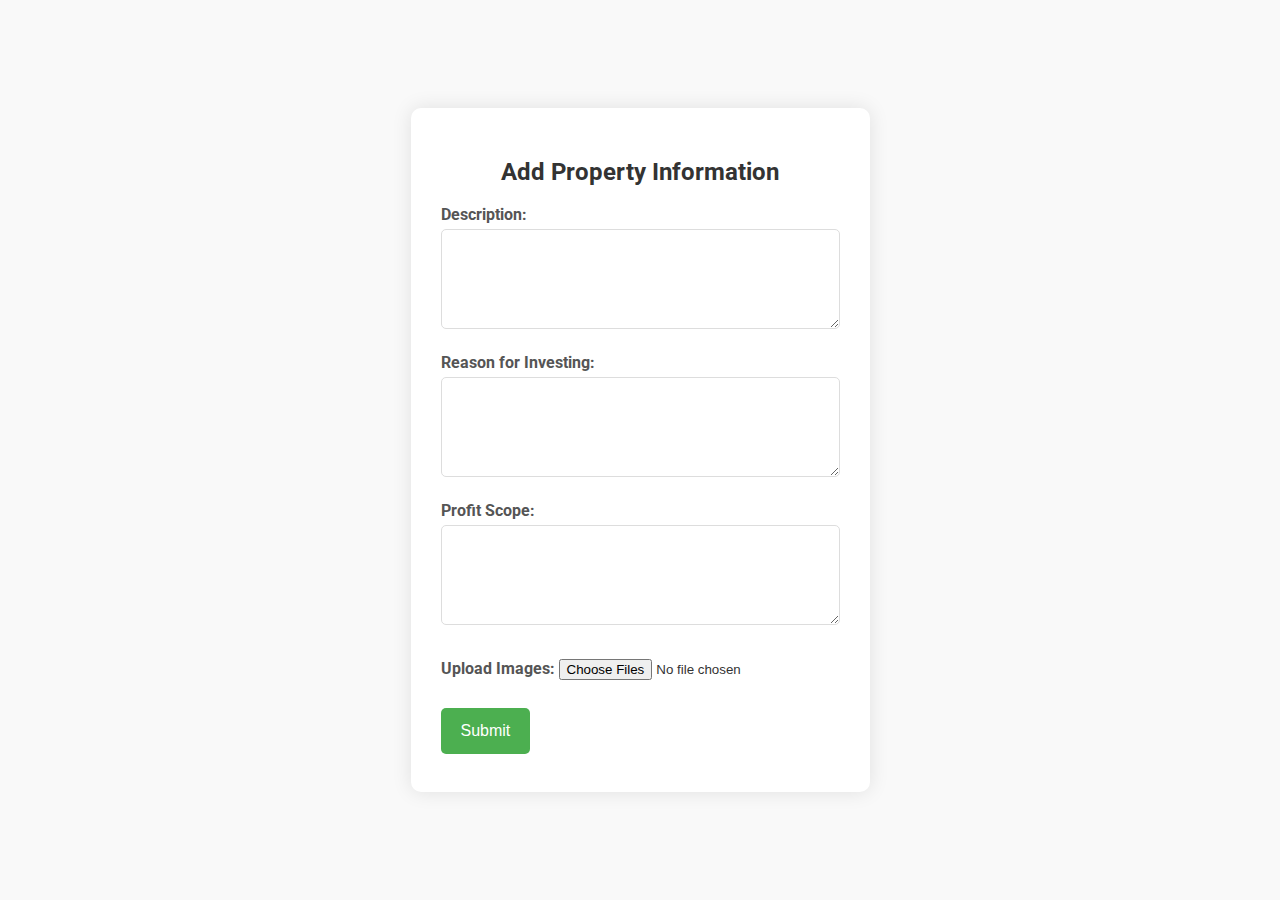
<file: templates/add_info.html>
<!DOCTYPE html>
<html lang="en">
<head>
  <meta charset="UTF-8">
  <meta name="viewport" content="width=device-width, initial-scale=1.0">
  <title>Add Property Information</title>
  <link href="https://fonts.googleapis.com/css2?family=Roboto:wght@400;700&display=swap" rel="stylesheet">
  <style>
    body {
      font-family: 'Roboto', sans-serif;
      background-color: #f9f9f9;
      color: #333;
      margin: 0;
      padding: 0;
      display: flex;
      justify-content: center;
      align-items: center;
      height: 100vh;
    }

    .container {
      max-width: 500px;
      background-color: #fff;
      padding: 30px;
      border-radius: 10px;
      box-shadow: 0px 0px 20px rgba(0, 0, 0, 0.1);
    }

    h2 {
      text-align: center;
      color: #333;
    }

    .form-group {
      margin-bottom: 20px;
    }

    label {
      font-weight: bold;
      color: #555;
    }

    input[type="text"],
    textarea {
      width: 100%;
      padding: 12px;
      border: 1px solid #ddd;
      border-radius: 5px;
      box-sizing: border-box;
      font-size: 16px;
      margin-top: 5px;
    }

    textarea {
      height: 100px;
    }

    input[type="file"] {
      margin-top: 10px;
    }

    input[type="submit"] {
      background-color: #4CAF50;
      color: white;
      padding: 14px 20px;
      margin: 8px 0;
      border: none;
      border-radius: 5px;
      cursor: pointer;
      font-size: 16px;
      transition: background-color 0.3s;
    }

    input[type="submit"]:hover {
      background-color: #45a049;
    }
  </style>
</head>
<body>
  <div class="container">
    <h2>Add Property Information</h2>
    <form action="/submit-property-info" method="POST" enctype="multipart/form-data">
      <div class="form-group">
        <label for="description">Description:</label>
        <textarea id="description" name="description" required></textarea>
      </div>
      <div class="form-group">
        <label for="investing_reason">Reason for Investing:</label>
        <textarea id="investing_reason" name="investing_reason" required></textarea>
      </div>
      <div class="form-group">
        <label for="profit_scope">Profit Scope:</label>
        <textarea id="profit_scope" name="profit_scope" required></textarea>
      </div>
      <div class="form-group">
        <label for="images">Upload Images:</label>
        <input type="file" id="images" name="images[]" multiple required>
      </div>
      <input type="submit" value="Submit">
    </form>
  </div>
</body>
</html>
</file>
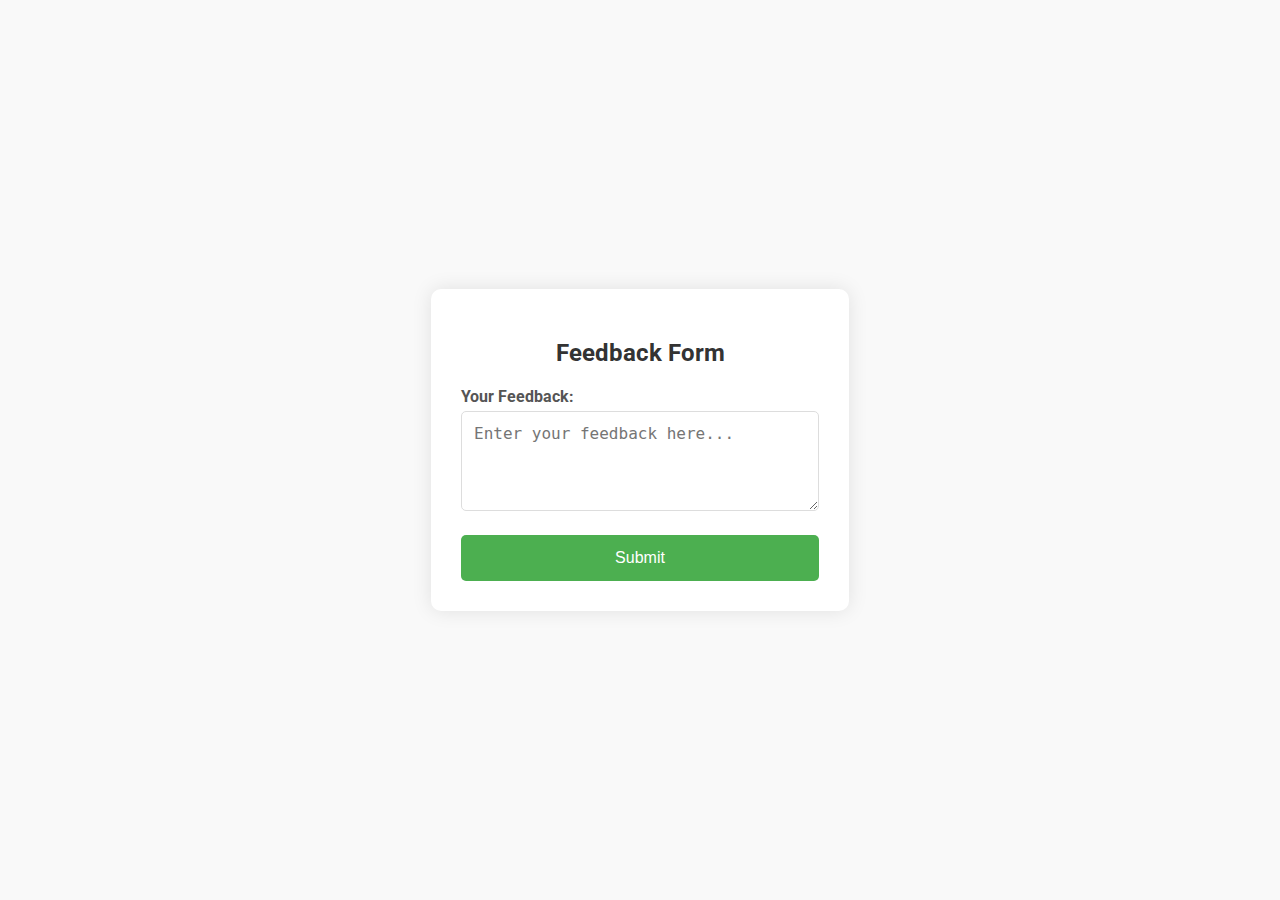
<file: templates/feedback.html>
<!DOCTYPE html>
<html lang="en">
<head>
  <meta charset="UTF-8">
  <meta name="viewport" content="width=device-width, initial-scale=1.0">
  <title>Feedback Form</title>
  <link href="https://fonts.googleapis.com/css2?family=Roboto:wght@400;700&display=swap" rel="stylesheet">
  <style>
    body {
      font-family: 'Roboto', sans-serif;
      background-color: #f9f9f9;
      color: #333;
      margin: 0;
      padding: 0;
      display: flex;
      justify-content: center;
      align-items: center;
      height: 100vh;
    }

    .container {
      max-width: 500px;
      background-color: #fff;
      padding: 30px;
      border-radius: 10px;
      box-shadow: 0px 0px 20px rgba(0, 0, 0, 0.1);
    }

    h2 {
      text-align: center;
      color: #333;
      margin-bottom: 20px;
    }

    label {
      font-weight: bold;
      color: #555;
    }

    textarea {
      width: 100%;
      padding: 12px;
      border: 1px solid #ddd;
      border-radius: 5px;
      box-sizing: border-box;
      font-size: 16px;
      margin-top: 5px;
      height: 100px;
    }

    input[type="submit"] {
      background-color: #4CAF50;
      color: white;
      padding: 14px 20px;
      margin-top: 20px;
      border: none;
      border-radius: 5px;
      cursor: pointer;
      font-size: 16px;
      transition: background-color 0.3s;
      width: 100%;
      display: block;
    }

    input[type="submit"]:hover {
      background-color: #45a049;
    }
  </style>
</head>
<body>
  <div class="container">
    <h2>Feedback Form</h2>
    <form id="feedbackForm" action="/submit-feedback" method="POST" onsubmit="return validateFeedback()">
      <label for="message">Your Feedback:</label>
      <textarea id="message" name="message" placeholder="Enter your feedback here..." required></textarea>
      <input type="submit" value="Submit">
    </form>
  </div>

  <script>
    function validateFeedback() {
      var feedbackText = document.getElementById('message').value.trim();
      if (feedbackText === '') {
        alert('Please enter your feedback.');
        return false;
      }
      return true;
    }
  </script>
</body>
</html>
</file>
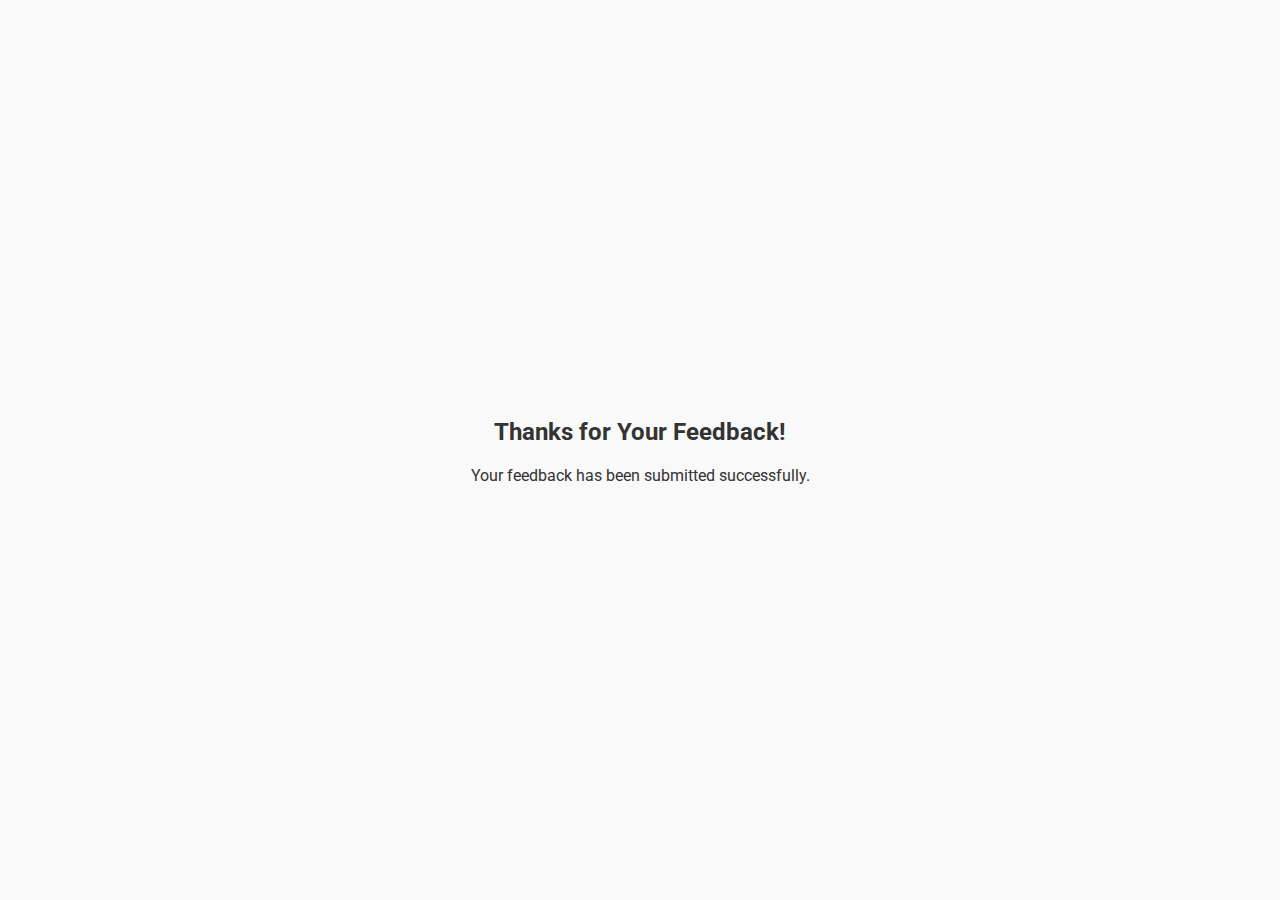
<file: templates/thanks.html>
<!DOCTYPE html>
<html lang="en">
<head>
  <meta charset="UTF-8">
  <meta name="viewport" content="width=device-width, initial-scale=1.0">
  <title>Thanks for Your Feedback!</title>
  <link href="https://fonts.googleapis.com/css2?family=Roboto:wght@400;700&display=swap" rel="stylesheet">
  <style>
    body {
      font-family: 'Roboto', sans-serif;
      background-color: #f9f9f9;
      color: #333;
      margin: 0;
      padding: 0;
      display: flex;
      justify-content: center;
      align-items: center;
      height: 100vh;
    }

    .container {
      max-width: 500px;
      text-align: center;
    }

    h2 {
      color: #333;
    }

    p {
      margin-top: 20px;
    }
  </style>
</head>
<body>
  <div class="container">
    <h2>Thanks for Your Feedback!</h2>
    <p>Your feedback has been submitted successfully.</p>
  </div>
  <script>
    // Redirect to home page after 3 seconds
    setTimeout(function() {
        window.location.href = '{{ url_for("home") }}';
    }, 3000);
  </script>
</body>
</html>
</file>
